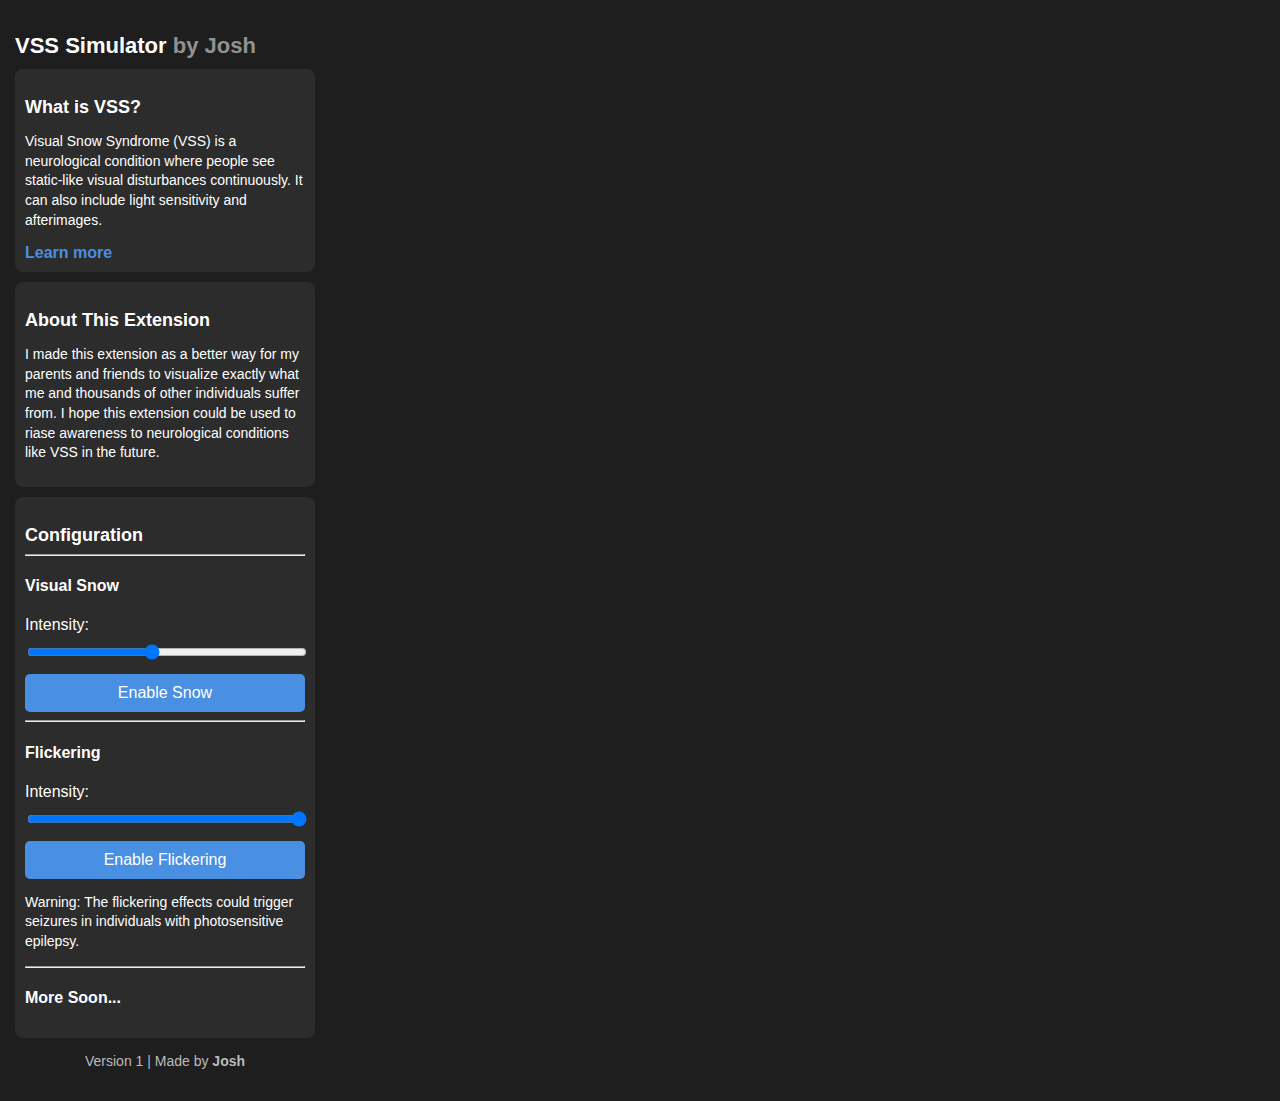
<file: popup.html>
<!DOCTYPE html>
<html lang="en">
<head>
    <meta charset="UTF-8">
    <meta name="viewport" content="width=device-width, initial-scale=1.0">
    <title>VSS Simulator</title>
    <link rel="stylesheet" href="style.css">
    <style>
        body {
            font-family: Arial, sans-serif;
    
    width: 300px;
    padding: 15px;
    background-color: #1e1e1e;
    color: white;
        }
    </style>
</head>
<body>
    <h2>VSS Simulator <class style="color:rgb(146, 146, 146);">by Josh</class></h2>

    <section class="info-section">
        <h3>What is VSS?</h3>
        <p>Visual Snow Syndrome (VSS) is a neurological condition where people see static-like visual disturbances continuously. It can also include light sensitivity and afterimages.</p>
        <a href="https://my.clevelandclinic.org/health/diseases/24444-visual-snow-syndrome" target="_blank">Learn more</a>
    </section>

    <section class="extension-info">
        <h3>About This Extension</h3>
        <p>I made this extension as a better way for my parents and friends to visualize exactly what me and thousands of other individuals suffer from. I hope this extension could be used to riase awareness to neurological conditions like VSS in the future.</p>
    </section>
    <section class="extension-settings">
        <h3>Configuration</h3>
        <hr>
        <h4>Visual Snow</h4>
        
        <label for="intensity">Intensity:</label>
        <input type="range" id="intensity" min="1" max="10" value="5">
        <button id="toggle">Enable Snow</button>

        <hr>
        <h4>Flickering</h4>
        <div>
            <label for="flickerIntensitySlider">Intensity:</label>
            <input type="range" id="flickerIntensitySlider" min="0" max="1" step="0.1" value="1">

        </div>
        <button id="flickerToggle">Enable Flickering</button>

        <div>
            <p>Warning: The  flickering effects could trigger seizures in individuals with photosensitive epilepsy.</p>
        </div>
        <hr>
        <h4>More Soon...</h4>
    </section>

    <footer>
        <p>Version 1 | Made by <a href="https://github.com/i-suck-at-most-stuff" target="_blank" style="text-decoration: none; color: inherit;">Josh</a></p>
    </footer>

    <script src="popup.js"></script>
</body>
</html>
</file>
<file: style.css>
body {
    font-family: Arial, sans-serif;
    width: 300px;
    padding: 15px;
    background-color: #1e1e1e;
    color: white;
  }
  body{
    width: 100%;
    height: 100%;
    margin: 0;
    padding: 0;
    overflow: auto;
    display: block;
  }
  h2 {
    font-size: 22px;
    margin-bottom: 10px;
  }
  
  .info-section, .extension-info, .extension-settings{
    background: #2c2c2c;
    padding: 10px;
    border-radius: 8px;
    margin: 10px 0;
  }
  
  h3 {
    font-size: 18px;
    margin-bottom: 5px;
  }
  h4 {
    font-size: 16px;
  }
  
  p {
    font-size: 14px;
    line-height: 1.4;
  }
  
  a {
    color: #4a90e2;
    text-decoration: none;
    font-weight: bold;
  }
  
  a:hover {
    text-decoration: underline;
  }
  
  button {
    background-color: #4a90e2;
    color: white;
    border: none;
    padding: 10px;
    width: 100%;
    cursor: pointer;
    font-size: 16px;
    border-radius: 5px;
    margin-top: 10px;
  }
  
  button:hover {
    background-color: #357ab7;
  }
  
  input[type="range"] {
    width: 100%;
    margin-top: 10px;
  }
  
  footer {
    text-align: center;
    font-size: 12px;
    margin-top: 10px;
    color: #bbb;
  }
</file>
